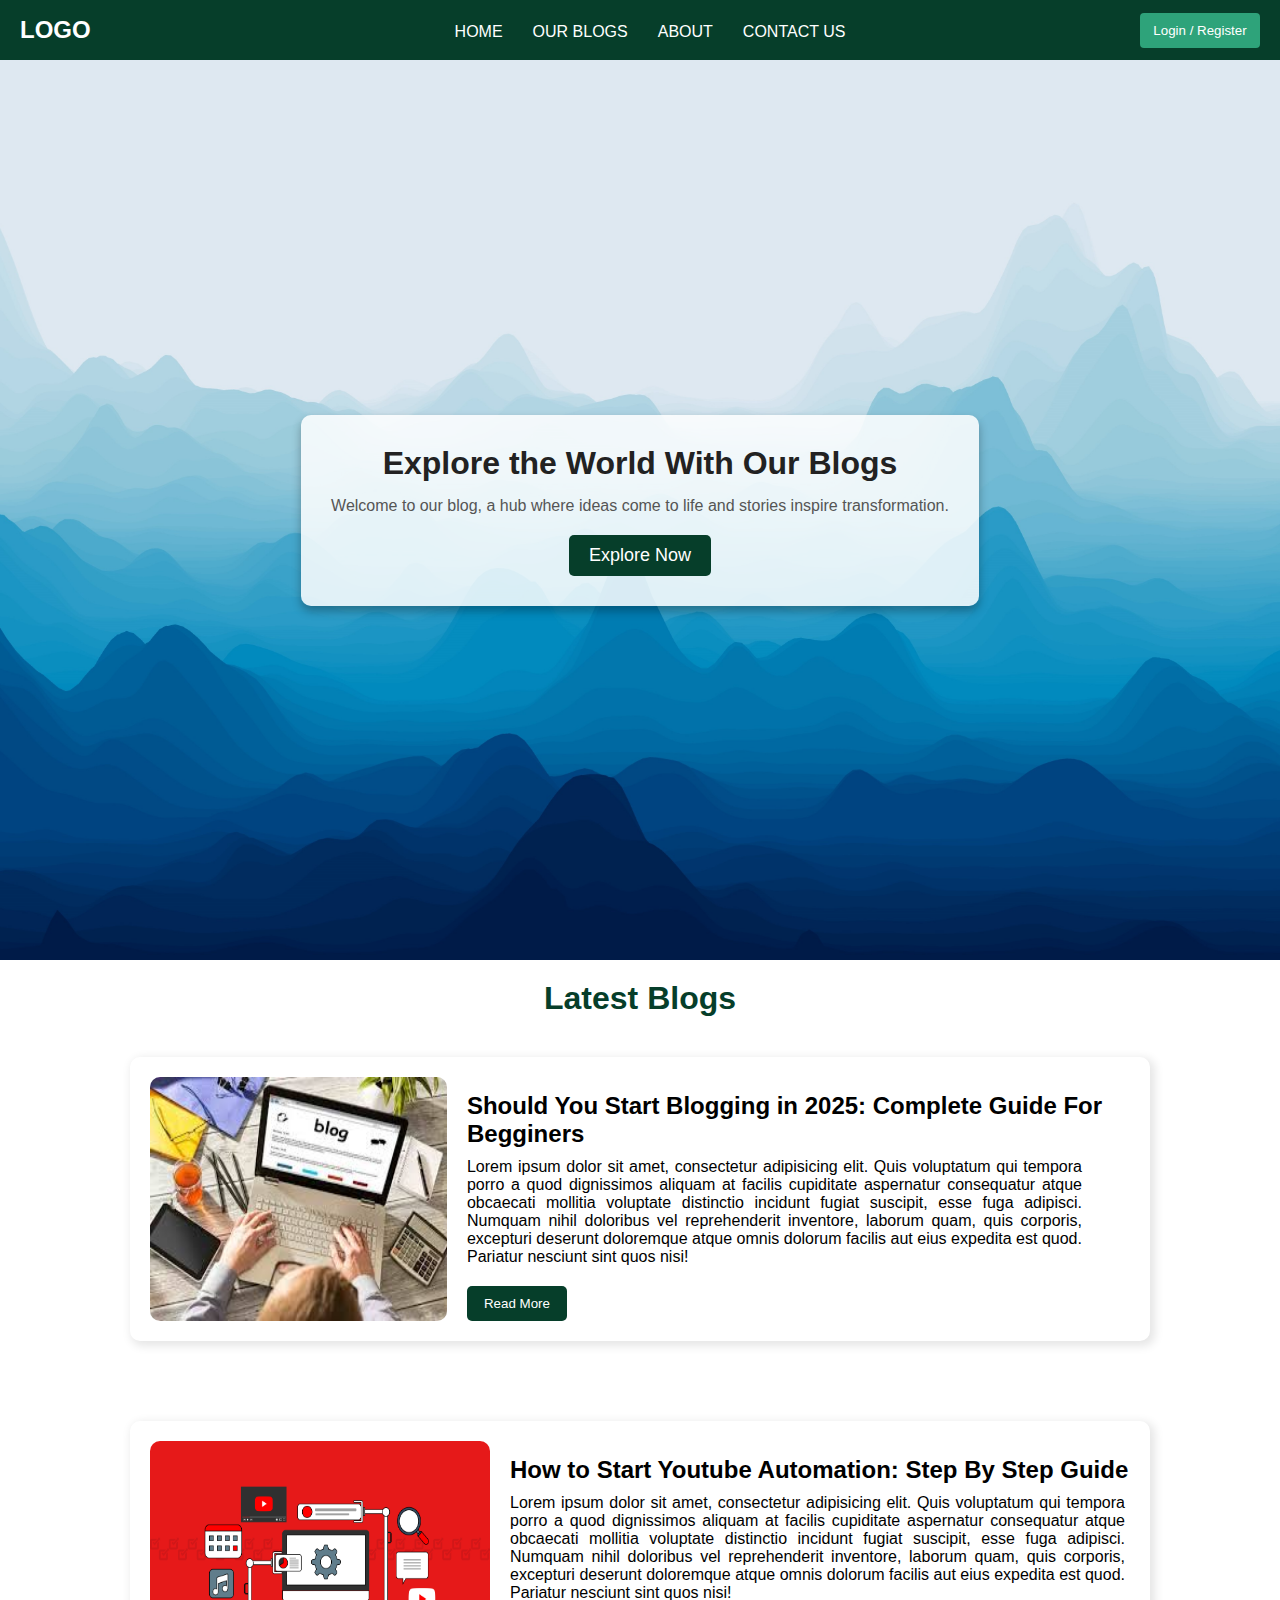
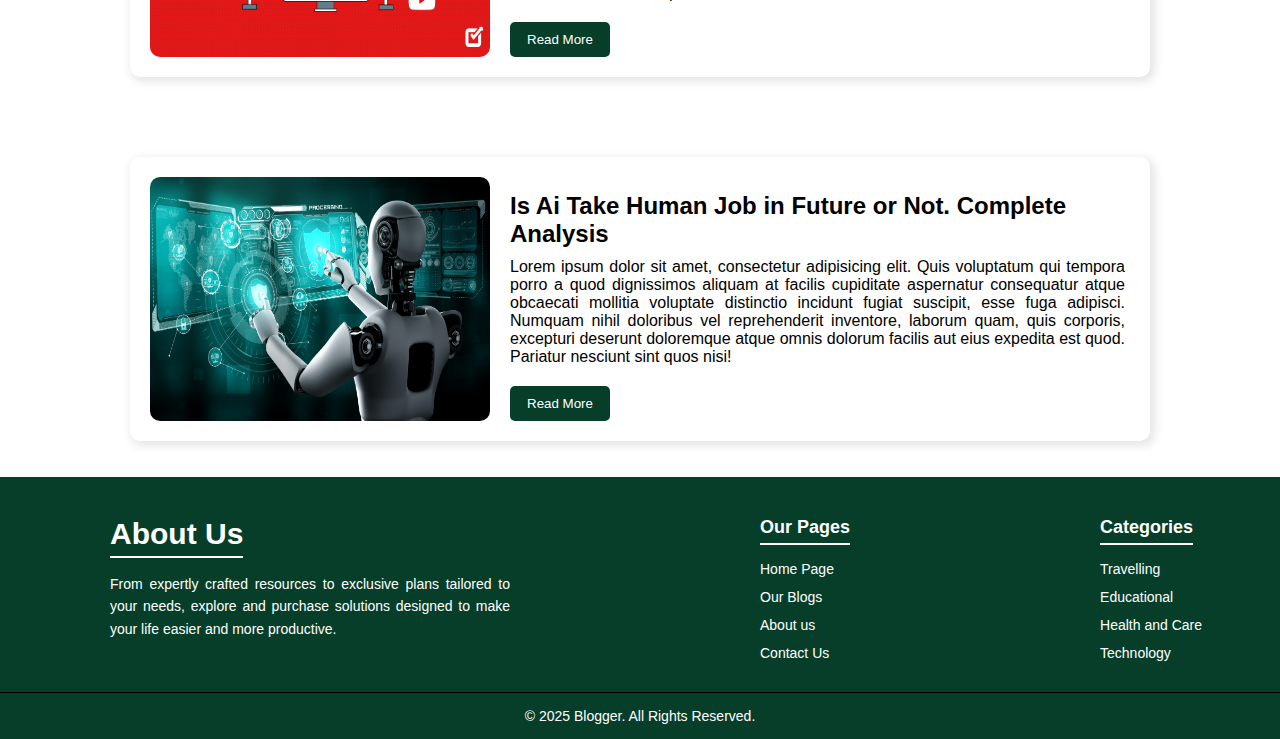
<file: index.html>
<!DOCTYPE html>
<html lang="en">
<head>
  <meta charset="UTF-8">
  <meta name="viewport" content="width=device-width, initial-scale=1.0">
  <title>Responsive Blog Section</title>
  <link rel="stylesheet" href="style.css">
</head>
<body>
    <nav>
        <div class="logo-container">
            <h1 class="site-title">LOGO</h1>
        </div>
        <ul class="menu-list" id="menu-list">
            <li><a href="./index.html">HOME</a></li>
            <li><a href="./blog-page.html">OUR BLOGS</a></li>
            <li><a href="./about.html">ABOUT</a></li>
            <li><a href="./contact.html">CONTACT US</a></li>
        </ul>
        <div class="h-button">
            <button class="hb">Login / Register</button>
        </div>
        <div class="menu-icon">
            <img class="menu-toggle-icon" src="./Images/menu.png" alt="Menu png" width="25px" onclick="toggleMenu()">
        </div>
    </nav>

  <section class="hero-section">
    <div class="hero-box">
      <h1>Explore the World With Our Blogs</h1>
      <p>Welcome to our blog, a hub where ideas come to life and stories inspire transformation.</p>
      <a href="./blog-page.html" class="cta-button">Explore Now</a>
    </div>
  </section>


  <div class="heading">
    <h1>Latest Blogs</h1>
</div>
<div class="main-container">
    <div class="for-blog">
        <img src="./Images/blogging.jpeg" alt="" class="forblog" width="340px">
        <div class="h-p">
            <h1 class="b-heading">Should You Start Blogging in 2025: Complete Guide For Begginers</h1>
            <p>Lorem ipsum dolor sit amet, consectetur adipisicing elit. Quis voluptatum qui tempora porro a quod dignissimos aliquam at facilis cupiditate aspernatur consequatur atque obcaecati mollitia voluptate distinctio incidunt fugiat suscipit, esse fuga adipisci. Numquam nihil doloribus vel reprehenderit inventore, laborum quam, quis corporis, excepturi deserunt doloremque atque omnis dolorum facilis aut eius expedita est quod. Pariatur nesciunt sint quos nisi!</p>
            <button>Read More</button>
        </div>
    </div>
</div>

<div class="main-container">
    <div class="for-blog">
        <img src="./Images/you.png" alt="" class="forblog" width="340px">
        <div class="h-p">
            <h1 class="b-heading">How to Start Youtube Automation: Step By Step Guide</h1>
            <p>Lorem ipsum dolor sit amet, consectetur adipisicing elit. Quis voluptatum qui tempora porro a quod dignissimos aliquam at facilis cupiditate aspernatur consequatur atque obcaecati mollitia voluptate distinctio incidunt fugiat suscipit, esse fuga adipisci. Numquam nihil doloribus vel reprehenderit inventore, laborum quam, quis corporis, excepturi deserunt doloremque atque omnis dolorum facilis aut eius expedita est quod. Pariatur nesciunt sint quos nisi!</p>
            <button>Read More</button>
        </div>
    </div>
</div>

<div class="main-container">
    <div class="for-blog">
        <img src="./Images/ai.jpeg" alt="" class="forblog" width="340px">
        <div class="h-p">
            <h1 class="b-heading">Is Ai Take Human Job in Future or Not. Complete Analysis</h1>
            <p>Lorem ipsum dolor sit amet, consectetur adipisicing elit. Quis voluptatum qui tempora porro a quod dignissimos aliquam at facilis cupiditate aspernatur consequatur atque obcaecati mollitia voluptate distinctio incidunt fugiat suscipit, esse fuga adipisci. Numquam nihil doloribus vel reprehenderit inventore, laborum quam, quis corporis, excepturi deserunt doloremque atque omnis dolorum facilis aut eius expedita est quod. Pariatur nesciunt sint quos nisi!</p>
            <button>Read More</button>
        </div>
    </div>
</div>

<div class="footer-container">
    <div class="f-aboutus">
        <h2>About Us</h2>
        <p>From expertly crafted resources to exclusive plans tailored to your needs, explore and purchase solutions designed to make your life easier and more productive.</p>
        <ul class="sci">

        </ul>
    </div>
    <div class="f-quicklinks">
        <h2>Our Pages</h2>
        <ul>
            <li><a href="./index.html">Home Page</a></li>
            <li><a href="./blog-page.html">Our Blogs</a></li>
            <li><a href="./about.html">About us</a></li>
            <li><a href="./contact.html">Contact Us</a></li>
        </ul>
    </div>
    <div class="f-pricing">
        <h2>Categories</h2>
        <ul>
            <li><a href="./blog-page.html">Travelling</a></li>
            <li><a href="./blog-page.html">Educational</a></li>
            <li><a href="./blog-page.html">Health and Care</a></li>
            <li><a href="./blog-page.html">Technology</a></li>
        </ul>
    </div>
</div>

<div class="footer-copyright">
    <p>&copy; 2025 <a href="./index.html">Blogger.</a> All Rights Reserved.</p>
</div>

</body>

<script>
let menuList = document.getElementById("menu-list");
menuList.style.maxHeight = "0px";

function toggleMenu() {
    if (menuList.style.maxHeight == "0px") {
        menuList.style.maxHeight = "400px";
    } else {
        menuList.style.maxHeight = "0px";
    }
}
</script>
</html>
</file>
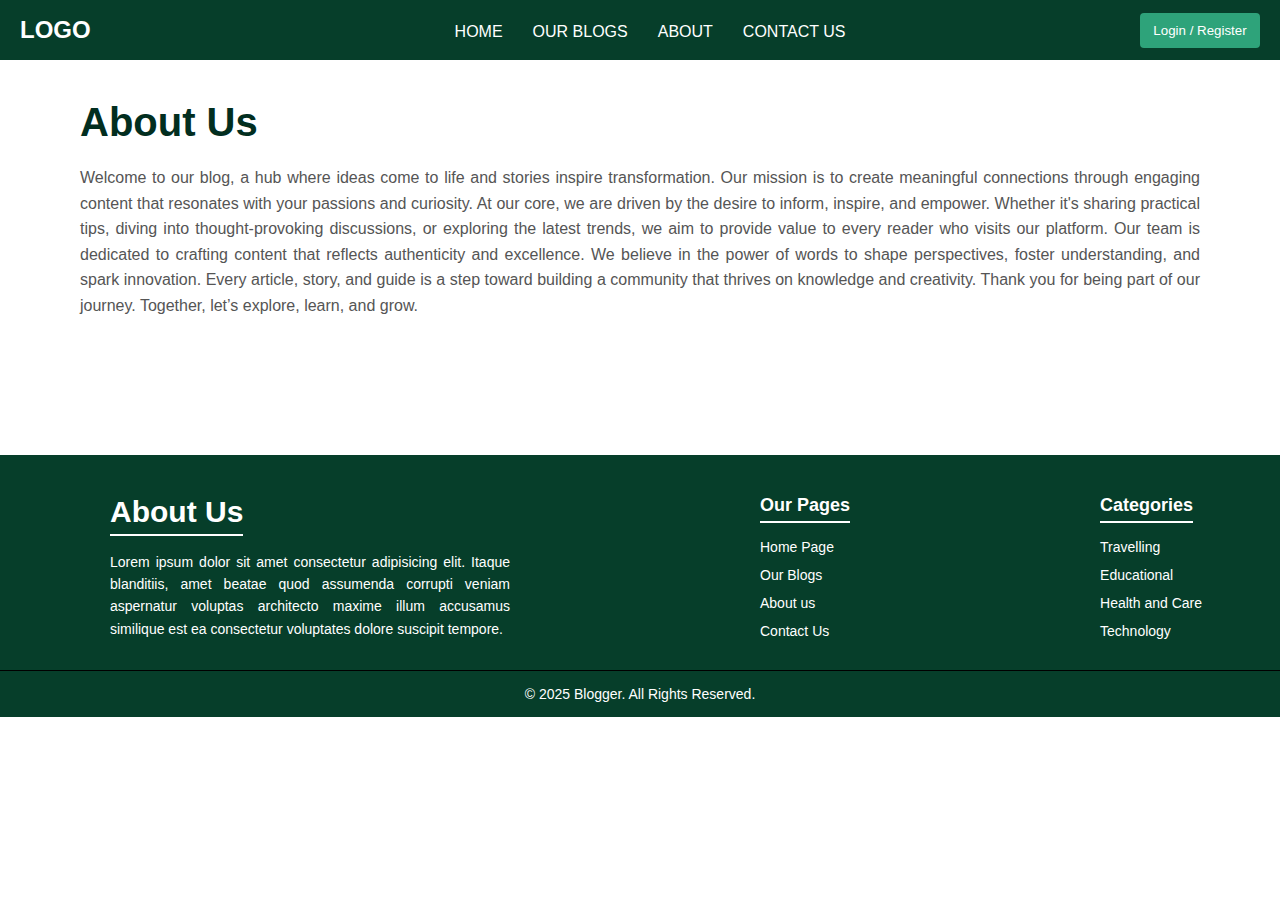
<file: about.html>
<!DOCTYPE html>
<html lang="en">
<head>
    <meta charset="UTF-8">
    <meta name="viewport" content="width=device-width, initial-scale=1.0">
    <link rel="stylesheet" href="./style.css">
    <title>About us</title>
    <style>
        .about-content {
            display: flex;
            flex-wrap: wrap;
            padding: 20px;
            max-width: 1200px;
            margin: auto;
        }

        .content {
            flex: 1 1 50%;
            padding: 20px;
        }

        .content h1 {
            font-size: 2.5rem;
            margin-bottom: 20px;
            color: #022E1F;
        }

        .content p {
            margin-bottom: 100px;
            text-align: justify;
            font-size: 1rem;
            line-height: 1.6;
            color: #555;
        }

        .image {
            flex: 1 1 45%;
            display: flex;
            justify-content: center;
            align-items: center;
            padding: 20px;
        }

        .image img {
            max-width: 100%;
            height: auto;
            border-radius: 10px;
            background-color: black;
        }
        @media (max-width: 768px) {
            .about-us {
                flex-direction: column;
                text-align: center;
            }

            .content, .image {
                flex: 1 1 100%;
            }

            .content h1 {
                margin-left: -20px;
                font-size: 2rem;
            }

            .content p {
                margin-left: -20px;
                font-size: 1rem;
            }
        }

    </style>
</head>
<body>
    
    <nav>
        <div class="logo-container">
            <h1 class="site-title">LOGO</h1>
        </div>
        <ul class="menu-list" id="menu-list">
            <li><a href="./index.html">HOME</a></li>
            <li><a href="./blog-page.html">OUR BLOGS</a></li>
            <li><a href="./about.html">ABOUT</a></li>
            <li><a href="./contact.html">CONTACT US</a></li>
        </ul>
        <div class="h-button">
            <button class="hb">Login / Register</button>
        </div>
        <div class="menu-icon">
            <img class="menu-toggle-icon" src="./Images/menu.png" alt="Menu png" width="25px" onclick="toggleMenu()">
        </div>
    </nav>


    <div class="about-content">
    <div class="content">
        <h1>About Us</h1>
        <p>Welcome to our blog, a hub where ideas come to life and stories inspire transformation. Our mission is to create meaningful connections through engaging content that resonates with your passions and curiosity.

            At our core, we are driven by the desire to inform, inspire, and empower. Whether it's sharing practical tips, diving into thought-provoking discussions, or exploring the latest trends, we aim to provide value to every reader who visits our platform.
            
            Our team is dedicated to crafting content that reflects authenticity and excellence. We believe in the power of words to shape perspectives, foster understanding, and spark innovation. Every article, story, and guide is a step toward building a community that thrives on knowledge and creativity.
            
            Thank you for being part of our journey. Together, let’s explore, learn, and grow.</p>
    </div>
    </div>

    <div class="footer-container">
        <div class="f-aboutus">
            <h2>About Us</h2>
            <p>Lorem ipsum dolor sit amet consectetur adipisicing elit. Itaque blanditiis, amet beatae quod assumenda corrupti veniam aspernatur voluptas architecto maxime illum accusamus similique est ea consectetur voluptates dolore suscipit tempore.</p>
            <ul class="sci">
    
            </ul>
        </div>
        <div class="f-quicklinks">
            <h2>Our Pages</h2>
            <ul>
                <li><a href="./index.html">Home Page</a></li>
                <li><a href="./blog-page.html">Our Blogs</a></li>
                <li><a href="./about.html">About us</a></li>
                <li><a href="./contact.html">Contact Us</a></li>
            </ul>
        </div>
        <div class="f-pricing">
            <h2>Categories</h2>
            <ul>
                <li><a href="./blog-page.html">Travelling</a></li>
                <li><a href="./blog-page.html">Educational</a></li>
                <li><a href="./blog-page.html">Health and Care</a></li>
                <li><a href="./blog-page.html">Technology</a></li>
            </ul>
        </div>
    </div>
    
    <div class="footer-copyright">
        <p>&copy; 2025 <a href="./index.html">Blogger.</a> All Rights Reserved.</p>
    </div>

</body>

<script>
    let menuList = document.getElementById("menu-list");
    menuList.style.maxHeight = "0px";
    
    function toggleMenu() {
        if (menuList.style.maxHeight == "0px") {
            menuList.style.maxHeight = "400px";
        } else {
            menuList.style.maxHeight = "0px";
        }
    }
    </script>

</html>
</file>
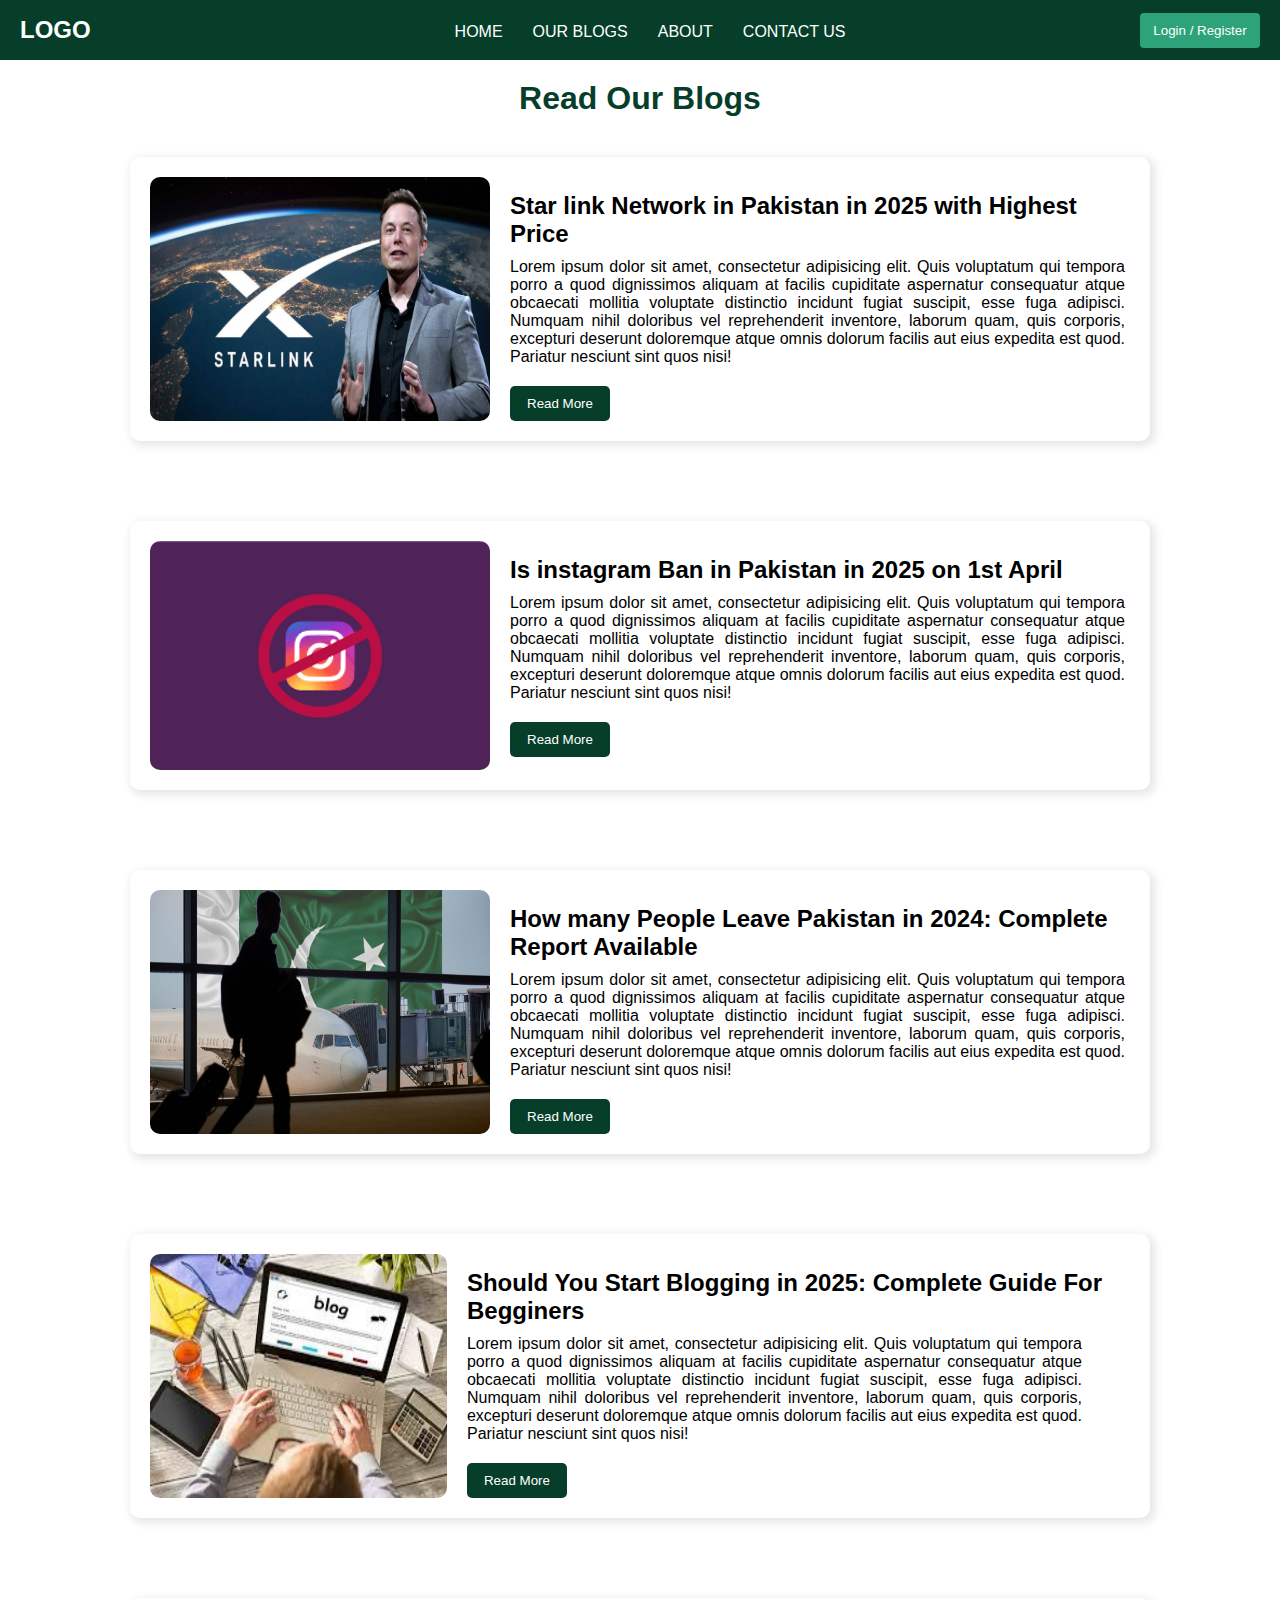
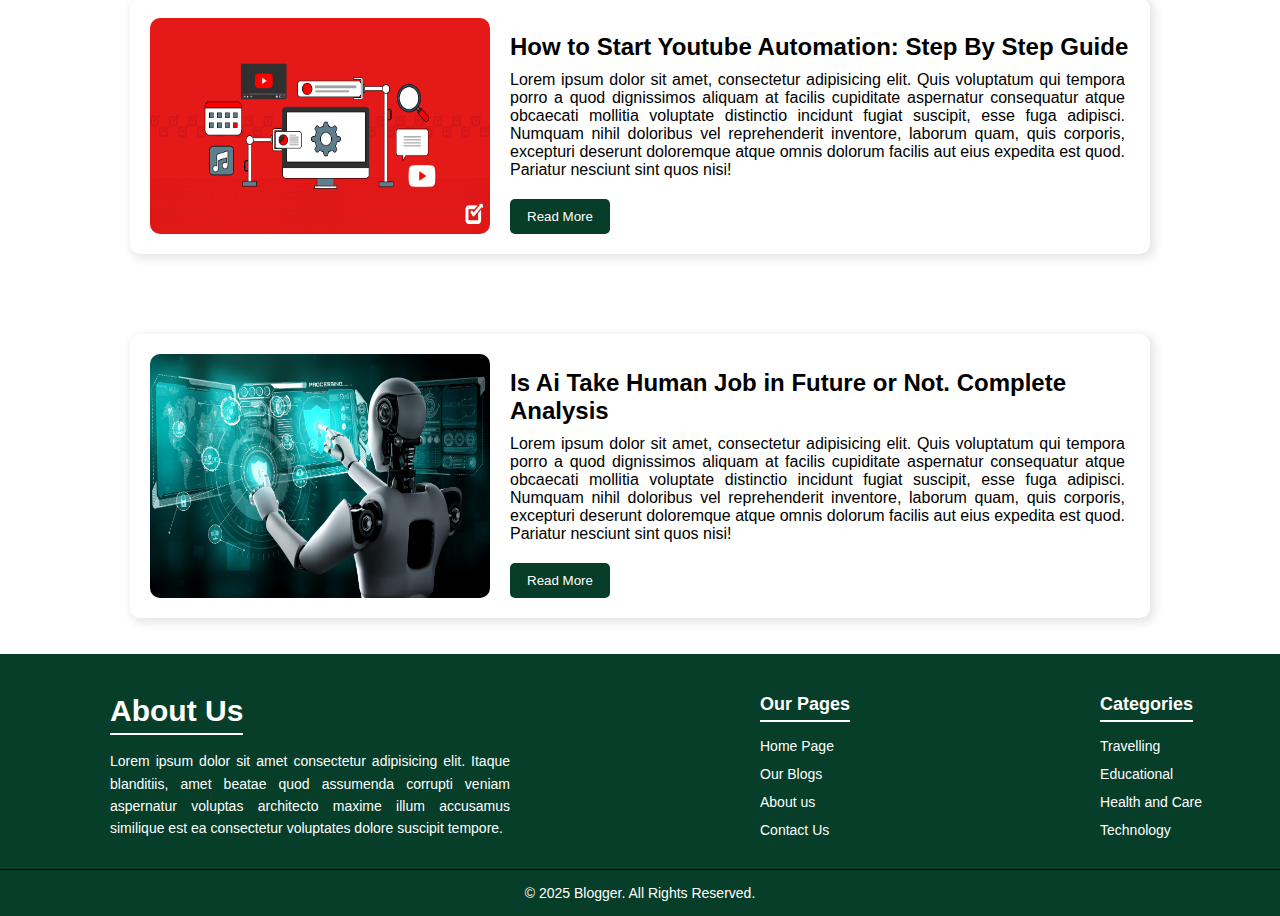
<file: blog-page.html>
<!DOCTYPE html>
<html lang="en">
<head>
    <meta charset="UTF-8">
    <meta name="viewport" content="width=device-width, initial-scale=1.0">
    <link rel="stylesheet" href="./style.css">
    <title>Our Blogs</title>
</head>
<body>

    <nav>
        <div class="logo-container">
            <h1 class="site-title">LOGO</h1>
        </div>
        <ul class="menu-list" id="menu-list">
            <li><a href="./index.html">HOME</a></li>
            <li><a href="./blog-page.html">OUR BLOGS</a></li>
            <li><a href="./about.html">ABOUT</a></li>
            <li><a href="./contact.html">CONTACT US</a></li>
        </ul>
        <div class="h-button">
            <button class="hb">Login / Register</button>
        </div>
        <div class="menu-icon">
            <img class="menu-toggle-icon" src="./Images/menu.png" alt="Menu png" width="25px" onclick="toggleMenu()">
        </div>
    </nav>

    <div class="heading">
        <h1>Read Our Blogs</h1>
    </div>
    <div class="main-container">
        <div class="for-blog">
            <img src="./Images/starlink.jpg" alt="" class="forblog" width="340px">
            <div class="h-p">
                <h1 class="b-heading">Star link Network in Pakistan in 2025 with Highest Price</h1>
                <p>Lorem ipsum dolor sit amet, consectetur adipisicing elit. Quis voluptatum qui tempora porro a quod dignissimos aliquam at facilis cupiditate aspernatur consequatur atque obcaecati mollitia voluptate distinctio incidunt fugiat suscipit, esse fuga adipisci. Numquam nihil doloribus vel reprehenderit inventore, laborum quam, quis corporis, excepturi deserunt doloremque atque omnis dolorum facilis aut eius expedita est quod. Pariatur nesciunt sint quos nisi!</p>
                <button>Read More</button>
            </div>
        </div>
    </div>

    <div class="main-container">
        <div class="for-blog">
            <img src="./Images/insta.png" alt="" class="forblog" width="340px">
            <div class="h-p">
                <h1 class="b-heading">Is instagram Ban in Pakistan in 2025 on 1st April</h1>
                <p>Lorem ipsum dolor sit amet, consectetur adipisicing elit. Quis voluptatum qui tempora porro a quod dignissimos aliquam at facilis cupiditate aspernatur consequatur atque obcaecati mollitia voluptate distinctio incidunt fugiat suscipit, esse fuga adipisci. Numquam nihil doloribus vel reprehenderit inventore, laborum quam, quis corporis, excepturi deserunt doloremque atque omnis dolorum facilis aut eius expedita est quod. Pariatur nesciunt sint quos nisi!</p>
                <button>Read More</button>
            </div>
        </div>
    </div>

    <div class="main-container">
        <div class="for-blog">
            <img src="./Images/pakistan.png" alt="" class="forblog" width="340px">
            <div class="h-p">
                <h1 class="b-heading">How many People Leave Pakistan in 2024: Complete Report Available</h1>
                <p>Lorem ipsum dolor sit amet, consectetur adipisicing elit. Quis voluptatum qui tempora porro a quod dignissimos aliquam at facilis cupiditate aspernatur consequatur atque obcaecati mollitia voluptate distinctio incidunt fugiat suscipit, esse fuga adipisci. Numquam nihil doloribus vel reprehenderit inventore, laborum quam, quis corporis, excepturi deserunt doloremque atque omnis dolorum facilis aut eius expedita est quod. Pariatur nesciunt sint quos nisi!</p>
                <button>Read More</button>
            </div>
        </div>
    </div>

</div>
<div class="main-container">
    <div class="for-blog">
        <img src="./Images/blogging.jpeg" alt="" class="forblog" width="340px">
        <div class="h-p">
            <h1 class="b-heading">Should You Start Blogging in 2025: Complete Guide For Begginers</h1>
            <p>Lorem ipsum dolor sit amet, consectetur adipisicing elit. Quis voluptatum qui tempora porro a quod dignissimos aliquam at facilis cupiditate aspernatur consequatur atque obcaecati mollitia voluptate distinctio incidunt fugiat suscipit, esse fuga adipisci. Numquam nihil doloribus vel reprehenderit inventore, laborum quam, quis corporis, excepturi deserunt doloremque atque omnis dolorum facilis aut eius expedita est quod. Pariatur nesciunt sint quos nisi!</p>
            <button>Read More</button>
        </div>
    </div>
</div>

<div class="main-container">
    <div class="for-blog">
        <img src="./Images/you.png" alt="" class="forblog" width="340px">
        <div class="h-p">
            <h1 class="b-heading">How to Start Youtube Automation: Step By Step Guide</h1>
            <p>Lorem ipsum dolor sit amet, consectetur adipisicing elit. Quis voluptatum qui tempora porro a quod dignissimos aliquam at facilis cupiditate aspernatur consequatur atque obcaecati mollitia voluptate distinctio incidunt fugiat suscipit, esse fuga adipisci. Numquam nihil doloribus vel reprehenderit inventore, laborum quam, quis corporis, excepturi deserunt doloremque atque omnis dolorum facilis aut eius expedita est quod. Pariatur nesciunt sint quos nisi!</p>
            <button>Read More</button>
        </div>
    </div>
</div>

<div class="main-container">
    <div class="for-blog">
        <img src="./Images/ai.jpeg" alt="" class="forblog" width="340px">
        <div class="h-p">
            <h1 class="b-heading">Is Ai Take Human Job in Future or Not. Complete Analysis</h1>
            <p>Lorem ipsum dolor sit amet, consectetur adipisicing elit. Quis voluptatum qui tempora porro a quod dignissimos aliquam at facilis cupiditate aspernatur consequatur atque obcaecati mollitia voluptate distinctio incidunt fugiat suscipit, esse fuga adipisci. Numquam nihil doloribus vel reprehenderit inventore, laborum quam, quis corporis, excepturi deserunt doloremque atque omnis dolorum facilis aut eius expedita est quod. Pariatur nesciunt sint quos nisi!</p>
            <button>Read More</button>
        </div>
    </div>
</div>

<div class="footer-container">
    <div class="f-aboutus">
        <h2>About Us</h2>
        <p>Lorem ipsum dolor sit amet consectetur adipisicing elit. Itaque blanditiis, amet beatae quod assumenda corrupti veniam aspernatur voluptas architecto maxime illum accusamus similique est ea consectetur voluptates dolore suscipit tempore.</p>
        <ul class="sci">

        </ul>
    </div>
    <div class="f-quicklinks">
        <h2>Our Pages</h2>
        <ul>
            <li><a href="./index.html">Home Page</a></li>
            <li><a href="./blog-page.html">Our Blogs</a></li>
            <li><a href="./about.html">About us</a></li>
            <li><a href="./contact.html">Contact Us</a></li>
        </ul>
    </div>
    <div class="f-pricing">
        <h2>Categories</h2>
        <ul>
            <li><a href="./blog-page.html">Travelling</a></li>
            <li><a href="./blog-page.html">Educational</a></li>
            <li><a href="./blog-page.html">Health and Care</a></li>
            <li><a href="./blog-page.html">Technology</a></li>
        </ul>
    </div>
</div>

<div class="footer-copyright">
    <p>&copy; 2025 <a href="./index.html">Blogger.</a> All Rights Reserved.</p>
</div>


</body>

<script>
    let menuList = document.getElementById("menu-list");
    menuList.style.maxHeight = "0px";
    
    function toggleMenu() {
        if (menuList.style.maxHeight == "0px") {
            menuList.style.maxHeight = "400px";
        } else {
            menuList.style.maxHeight = "0px";
        }
    }
    </script>
</html>
</file>
<file: style.css>
/* General Reset */
* {
    margin: 0;
    padding: 0;
    box-sizing: border-box;
}

body {
    font-family: Arial, sans-serif;
}

/* Header Styles */
nav {
    display: flex;
    align-items: center;
    justify-content: space-between;
    height: 60px;
    position: relative;
    background: rgb(6, 62, 42);
}

.logo-container {
    margin-left: 20px;
}
.h-button {
    flex: 1;
    display: flex;
    justify-content: flex-end;
}

.menu-list {
    flex: 2;
    display: flex;
    justify-content: center;
    gap: 30px;
    margin-bottom: 15px;
}
.logo-container {
    flex: 1;
}

.hb{
    width: 120px;
    height: 35px;
    background-color: rgb(46, 163, 122);
    border: none;
    border-radius: 4px;
    color: white;
    margin-right: 20px;
}
.site-title {
    font-size: 24px;
    color: white;
}

.menu-list {
    display: flex;
    gap: 30px;
    margin-bottom: 15px;
}

.menu-list li {
    list-style-type: none;
}

.menu-list a {
    text-decoration: none;
    color: white;
}

.menu-icon img {
    margin-right: 20px;
    display: none;
}

.menu-toggle-icon {
    color: white;
    font-size: 30px;
    display: none;
}

/* Hero Section */
.hero-section {
    display: flex;
    align-items: center;
    justify-content: center;
    height: 100vh;
    background: url('Images/bg.jpg') no-repeat center center/cover;
}

.hero-box {
    background-color: rgba(255, 255, 255, 0.85);
    padding: 30px;
    text-align: center;
    border-radius: 10px;
    box-shadow: 0 5px 10px rgba(0, 0, 0, 0.3);
}

.hero-box h1 {
    font-size: 32px;
    margin-bottom: 15px;
    color: #222;
}

.hero-box p {
    font-size: 16px;
    margin-bottom: 20px;
    color: #555;
}

.cta-button {
    display: inline-block;
    padding: 10px 20px;
    background-color: rgb(6, 62, 42);
    color: white;
    text-decoration: none;
    font-size: 18px;
    border-radius: 5px;
    transition: background-color 0.3s ease;
}
.heading{
    margin-top: 20px;
    text-align: center;
    font-family: Arial, Helvetica, sans-serif;
    color: rgb(6, 62, 42);
}
.main-container {
    display: flex;
    gap: 40px;
    width: 100%;
    padding: 20px;
}

.for-blog {
    display: flex;
    gap: 20px;
    margin: 20px auto;
    width: 100%;
    max-width: 1020px;
    border-radius: 10px;
    background-color: white;
    box-shadow: 3px 3px 10px 2px rgba(0, 0, 0, 0.1);
    padding: 20px;
    box-sizing: border-box;
}

.forblog {
    width: 340px;
    height: auto;
    border-radius: 10px;
}

.b-heading {
    margin: 15px 0 10px;
    font-size: 1.5rem;
}

.h-p p {
    width: 615px;
    text-align: justify;
    margin-top: 10px;
}

.h-p button {
    width: 100px;
    height: 35px;
    border: none;
    background-color: rgb(6, 62, 42);
    color: white;
    border-radius: 5px;
    margin-top: 20px;
    cursor: pointer;
}
.footer-container {
    display: flex;
    flex-wrap: wrap;
    margin-top: -4px;
    gap: 250px;
    background-color: rgb(6, 62, 42); 
    padding: 40px 20px;
    font-family: Arial, sans-serif;
    color: #333;
  }

.footer-container h2 {
    font-size: 18px;
    font-weight: bold;
    margin-bottom: 15px;
    color: white; 
    border-bottom: 2px solid white;
    display: inline-block;
    padding-bottom: 5px;
  }
.f-aboutus h2{
    margin-left: 90px;
    font-size: 30px;
}

.f-aboutus p {
    margin-left: 90px;
    width: 400px;
    font-size: 14px;
    line-height: 1.6;
    color: white; 
    text-align: justify; 
  }

.footer-container ul {
    list-style: none;
    padding: 0;
    margin: 0;
  }
.footer-container li {
    margin-bottom: 10px;
  }

.footer-container a {
    text-decoration: none;
    font-size: 14px;
    color: white; 
    transition: color 0.3s;
}
.footer-copyright {
    text-align: center;
    font-size: 14px;
    color: white;
    border-top: 1px solid black;
    background-color: rgb(6, 62, 42);
    padding: 15px;
    width: 100%;
    margin-top: -20px;
}
.footer-copyright a{
    color: white;
    text-decoration: none;
}
/* Responsive Styles */
@media (max-width: 790px) {
    nav .menu-list {
        position: absolute;
        top: 60px;
        left: 0;
        right: 0;
        flex-direction: column;
        text-align: center;
        background-color: rgb(6, 62, 42);
        gap: 0;
        overflow: hidden;
    }
    
    nav .menu-list li {
        padding: 15px;
    }
    
    .menu-icon img {
        display: block;
    }
    
    #menu-list {
        transition: all 0.5s;
    }
    
    .hero-box {
        padding: 20px;
    }
    
    .hero-box h1 {
        font-size: 24px;
    }
    
    .cta-button {
        font-size: 16px;
    }
    .h-button {
        display: none;
    }
    .main-container {
        display: flex;
        flex-direction: column; /* Stack all items vertically */
        padding: 10px;
        gap: 20px; /* Smaller gap for limited space */
    }

    .for-blog {
        flex-direction: column; /* Image and text stack vertically */
        gap: 10px;
        width: 100%; /* Full width for mobile */
        padding: 15px;
        box-shadow: 2px 2px 8px rgba(0, 0, 0, 0.1);
    }

    .forblog {
        width: 100%; /* Image takes full width */
        height: auto; /* Maintain aspect ratio */
    }

    .b-heading {
        font-size: 1.2rem; /* Smaller font for headings */
        text-align: center;
    }

    .h-p p {
        font-size: 0.9rem; /* Adjust paragraph font size */
        width: 100%; /* Full width for paragraphs */
    }

    .h-p button {
        width: 100%; /* Button spans full width */
        height: 40px;
        margin: 10px 0 0; /* Add spacing */
    }
    .footer-container {
        flex-direction: column;
        align-items: flex-start;
        gap: 30px;
    }

    .f-aboutus h2 {
        margin-left: -10px;
        font-size: 20px;
    }

    .f-aboutus p {
        margin-left: -10px;
        width: 100%;
    }

    .footer-container h2 {
        margin-left: -10px;
        font-size: 20px;
    }

    .footer-container li {
        margin-left: -10px;
        margin-bottom: 8px;
    }

    .footer-container a {
        font-size: 16px;
    }
}
</file>
